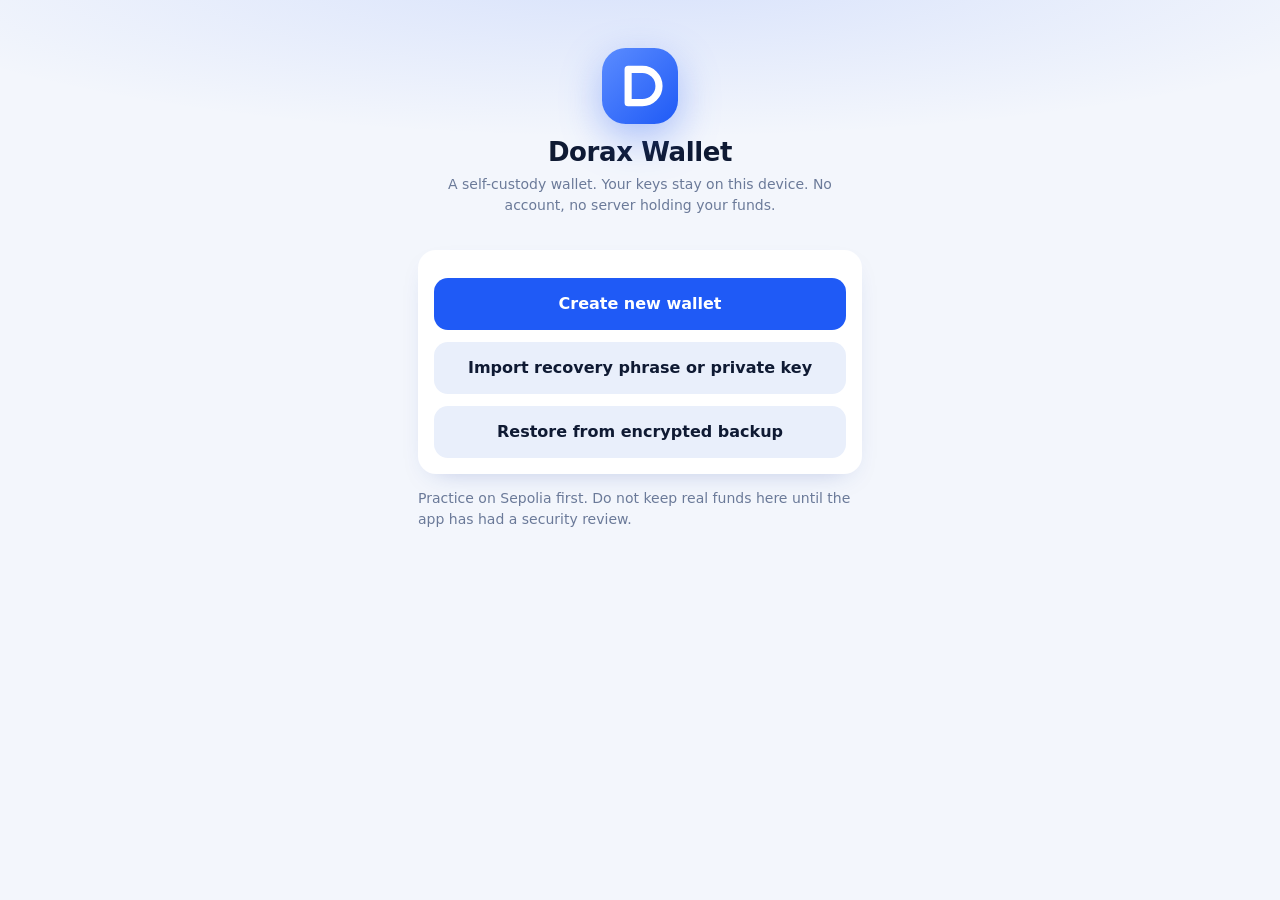
<file: index.html>
<!DOCTYPE html>
<html lang="en">
<head>
<meta charset="utf-8">
<meta name="viewport" content="width=device-width, initial-scale=1">
<meta http-equiv="Content-Security-Policy" content="default-src 'none'; script-src 'self'; style-src 'self' 'unsafe-inline'; connect-src https:; img-src data:; base-uri 'none'; form-action 'none'">
<meta name="referrer" content="no-referrer">
<title>Dorax Wallet</title>
<link rel="stylesheet" href="style.css?v=1">
</head>
<body>
<main id="app"></main>
<div class="toast" id="toast" role="status"></div>
<noscript><p style="padding:20px;font-family:sans-serif">Dorax Wallet needs JavaScript.</p></noscript>
<script src="ethers.umd.min.js"></script>
<script src="qrcode.js"></script>
<script src="app.js?v=1"></script>
</body>
</html>
</file>
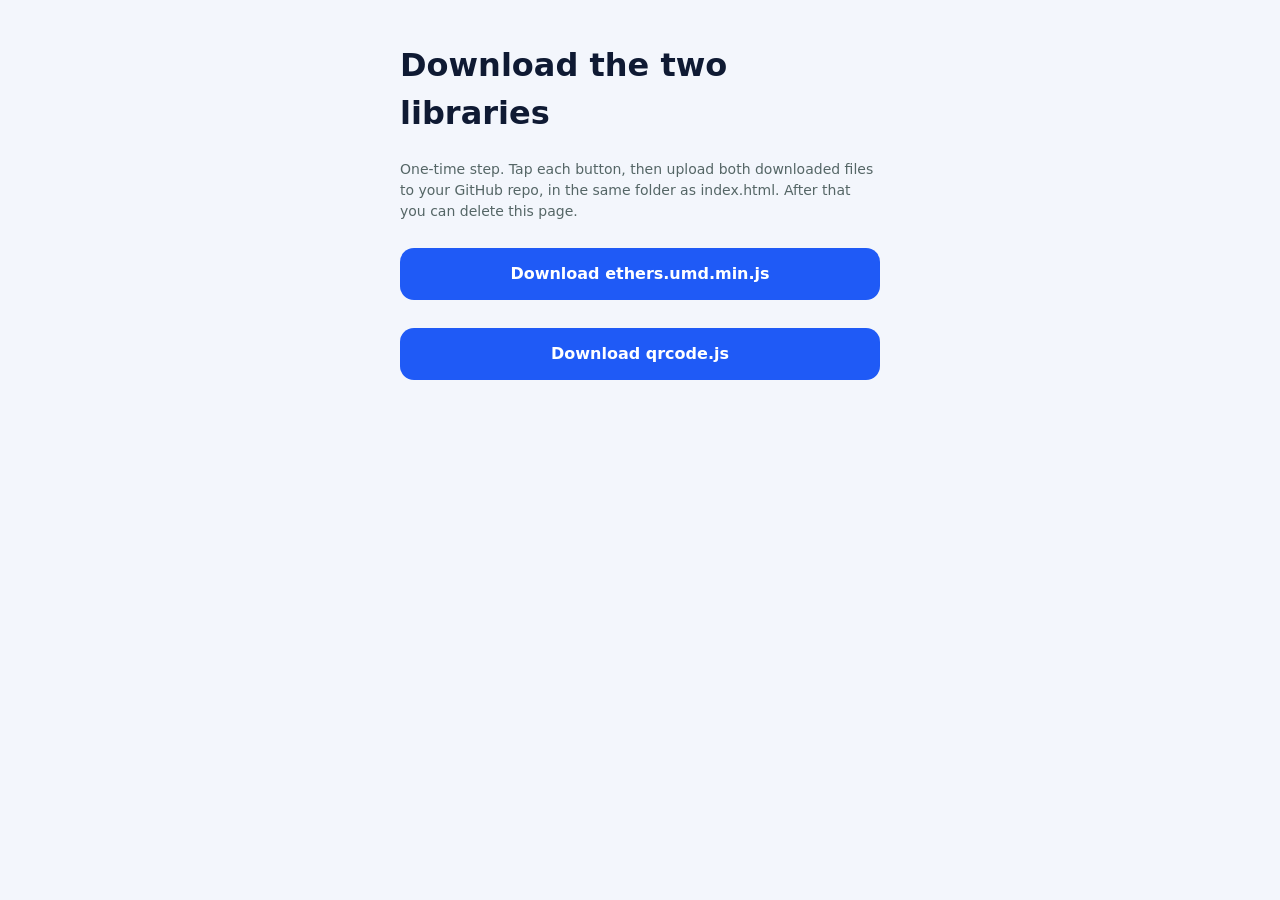
<file: get-libs.html>
<!DOCTYPE html>
<html lang="en">
<head>
<meta charset="utf-8">
<meta name="viewport" content="width=device-width, initial-scale=1">
<meta http-equiv="Content-Security-Policy" content="default-src 'none'; script-src 'unsafe-inline'; style-src 'unsafe-inline'; connect-src https://cdn.jsdelivr.net">
<meta name="referrer" content="no-referrer">
<title>Get libraries</title>
<style>
body{font:16px/1.5 system-ui,sans-serif;max-width:480px;margin:0 auto;padding:20px;background:#f3f6fc;color:#0f1a33}
button{width:100%;padding:14px;margin:12px 0 4px;font:inherit;font-weight:600;color:#fff;background:#1f5af6;border:0;border-radius:14px}
p{color:#566;font-size:14px}.o{word-break:break-all;font-family:monospace;font-size:12px}
</style>
</head>
<body>
<h1>Download the two libraries</h1>
<p>One-time step. Tap each button, then upload both downloaded files to your GitHub repo, in the same folder as index.html. After that you can delete this page.</p>
<button data-u="https://cdn.jsdelivr.net/npm/ethers@6.13.4/dist/ethers.umd.min.js" data-n="ethers.umd.min.js">Download ethers.umd.min.js</button>
<p class="o" id="o0"></p>
<button data-u="https://cdn.jsdelivr.net/npm/qrcode-generator@1.4.4/qrcode.js" data-n="qrcode.js">Download qrcode.js</button>
<p class="o" id="o1"></p>
<script>
document.querySelectorAll('button').forEach(function (b, i) {
  b.addEventListener('click', async function () {
    var o = document.getElementById('o' + i);
    o.textContent = 'Downloading...';
    try {
      var r = await fetch(b.dataset.u);
      if (!r.ok) throw new Error('HTTP ' + r.status);
      var buf = await r.arrayBuffer();
      var h = await crypto.subtle.digest('SHA-256', buf);
      var hex = Array.from(new Uint8Array(h)).map(function (x) { return x.toString(16).padStart(2, '0'); }).join('');
      var a = document.createElement('a');
      a.href = URL.createObjectURL(new Blob([buf], { type: 'application/octet-stream' }));
      a.download = b.dataset.n;
      document.body.appendChild(a); a.click(); a.remove();
      o.textContent = b.dataset.n + ' saved (' + Math.round(buf.byteLength / 1024) + ' KB). SHA-256: ' + hex;
    } catch (e) { o.textContent = 'Failed: ' + e.message; }
  });
});
</script>
</body>
</html>
</file>
<file: style.css>
:root{--bg:#f3f6fc;--card:#fff;--sur:#e9effb;--ink:#0f1a33;--mute:#6b7a99;--line:#e3e9f6;--acc:#1f5af6;--accink:#fff;--warn:#fff4dc;--warnink:#7a4a05;--bad:#d92d20;--ok:#16a34a;--link:#1f5af6;--sh:0 10px 28px -16px rgba(31,64,160,.35)}
@media(prefers-color-scheme:dark){:root{--bg:#0b1226;--card:#141d36;--sur:#1b2644;--ink:#eef2fc;--mute:#8d9bbd;--line:#243153;--acc:#4d86ff;--warn:#2d2410;--warnink:#f0c987;--bad:#ff7a6e;--ok:#3ccf74;--link:#7aa5ff;--sh:0 10px 28px -16px rgba(0,0,0,.6)}}
*{box-sizing:border-box}
html,body{margin:0;background:var(--bg);color:var(--ink);font:16px/1.5 system-ui,-apple-system,"Segoe UI",Roboto,sans-serif;-webkit-tap-highlight-color:transparent}
body{background-image:radial-gradient(90% 40% at 50% -5%,rgba(31,90,246,.13),transparent 70%);background-repeat:no-repeat}
#app{max-width:480px;margin:0 auto;padding:14px 18px 56px}
.pg{animation:fade .22s ease both}
svg{fill:none;stroke:currentColor;stroke-width:2;stroke-linecap:round;stroke-linejoin:round}
h1{font-size:26px;line-height:1.2;margin:6px 0;letter-spacing:-.015em}
h2{font-size:13px;margin:0 0 8px;color:var(--mute);font-weight:600}
.sub,.note{color:var(--mute);font-size:14px;margin:0 0 14px}
.card{background:var(--card);border-radius:18px;padding:16px;margin:14px 0;box-shadow:var(--sh)}
.card.warn{background:var(--warn);color:var(--warnink);font-size:14px;box-shadow:none}
label{display:block;font-size:13px;color:var(--mute);margin:14px 0 6px;font-weight:600}
input,textarea,select{width:100%;padding:13px 14px;font:inherit;color:var(--ink);background:var(--card);border:1px solid var(--line);border-radius:14px;transition:border-color .2s,box-shadow .2s}
textarea{min-height:96px;font-family:ui-monospace,Menlo,Consolas,monospace;font-size:14px}
input:focus,textarea:focus,select:focus{outline:0;border-color:var(--acc);box-shadow:0 0 0 3px rgba(31,90,246,.18)}
button:focus-visible{outline:2px solid var(--acc);outline-offset:2px}
input[type=checkbox]{width:auto;margin-right:8px}
button{width:100%;padding:14px;margin-top:12px;font:inherit;font-weight:600;color:var(--accink);background:var(--acc);border:0;border-radius:14px;cursor:pointer;transition:transform .15s ease,filter .2s ease,background .2s ease}
button:hover{filter:brightness(1.06)}button:active{transform:scale(.98)}
button:disabled{opacity:.5;cursor:default}
button.alt{background:var(--sur);color:var(--ink)}
button.danger{color:var(--bad)}
button.sm{width:auto;padding:8px 14px;font-size:14px;margin-top:8px;border-radius:999px}
.top{display:flex;justify-content:space-between;align-items:center;margin:4px 0 14px}
.brand{display:flex;align-items:center;gap:10px;font-weight:700;font-size:18px}
.brand svg{width:30px;height:30px;stroke:none}
.welcome{text-align:center;padding:34px 0 6px}
.bigmark svg{width:76px;height:76px;stroke:none;filter:drop-shadow(0 14px 20px rgba(31,90,246,.35))}
.addr,.bal{font-family:ui-monospace,Menlo,Consolas,monospace;word-break:break-all}
.words{display:grid;grid-template-columns:1fr 1fr;gap:8px;margin:14px 0}
.words span{background:var(--card);border-radius:12px;padding:10px;font-family:ui-monospace,Menlo,Consolas,monospace;box-shadow:var(--sh)}
.words i{color:var(--mute);font-style:normal;margin-right:8px;font-size:13px}
.msg{margin-top:10px;font-size:14px;word-break:break-word}.err{color:var(--bad)}.ok{color:var(--ok)}
a{color:var(--link);font-weight:600;text-decoration:none}
.hdr{display:flex;justify-content:space-between;align-items:center;margin:2px 0 14px}
.pill{display:flex;align-items:center;gap:8px;width:auto;margin:0;padding:8px 12px;border-radius:999px;background:var(--card);color:var(--ink);font-size:14px;box-shadow:var(--sh);max-width:62%}
.pill i{width:10px;height:10px;border-radius:50%;flex:none}
.pill svg{width:16px;height:16px;flex:none}
.bc{position:relative;overflow:hidden;color:#fff;border-radius:26px;padding:18px;background:linear-gradient(135deg,#1f5af6 0%,#4a7dff 60%,#7ea0ff 100%);box-shadow:0 22px 34px -18px rgba(31,90,246,.7)}
.bc:after{content:"";position:absolute;right:-50px;bottom:-70px;width:220px;height:220px;border-radius:50%;background:rgba(255,255,255,.12)}
.bc>*{position:relative;z-index:1}
.bt1{display:flex;justify-content:space-between;align-items:center}
.acc{display:flex;align-items:center;gap:10px}
.avt{width:40px;height:40px;border-radius:50%;border:2px solid rgba(255,255,255,.6)}
.an{font-weight:600;line-height:1.2}
.ad{width:auto;margin:0;padding:0;background:none;color:rgba(255,255,255,.8);font-size:13px;font-weight:500;font-family:ui-monospace,Menlo,Consolas,monospace}
.ib{width:40px;height:40px;margin:0;padding:0;border-radius:50%;background:rgba(255,255,255,.18);color:#fff;display:grid;place-items:center}
.ib svg,.ti svg{width:20px;height:20px}
.bl{margin:20px 0 4px}.bl span{font-size:13px;opacity:.85}
.bv{font-size:36px;font-weight:700;letter-spacing:-.02em;word-break:break-word;line-height:1.15}
.bv small{font-size:17px;opacity:.85;font-weight:600}
.ac{display:grid;grid-template-columns:repeat(3,1fr);gap:10px;margin-top:18px}
.ab{display:flex;flex-direction:column;align-items:center;gap:4px;margin:0;padding:12px 6px;background:rgba(255,255,255,.2);color:#fff;border-radius:16px;font-size:13px}
.ab svg{width:20px;height:20px}
.tabs{display:flex;gap:4px;background:var(--sur);padding:4px;border-radius:16px;margin:18px 0 12px}
.tabs button{flex:1;margin:0;padding:10px 4px;background:none;color:var(--mute);border-radius:12px;font-size:14px}
.tabs button.on{background:var(--card);color:var(--ink);box-shadow:var(--sh)}
.list{background:var(--card);border-radius:18px;padding:2px 14px;box-shadow:var(--sh)}
.row{display:flex;align-items:center;gap:12px;padding:14px 0;border-bottom:1px solid var(--line)}
.list>.row:last-child,.list #tk>.row:last-child{border-bottom:0}
.ti{width:42px;height:42px;border-radius:50%;display:grid;place-items:center;flex:none;color:#fff;font-weight:700}
.ti.in{background:rgba(22,163,74,.15);color:var(--ok)}
.ti.out{background:var(--sur);color:var(--ink)}
.ti.eth{background:#627eea}
.rm{flex:1;min-width:0;display:flex;flex-direction:column;line-height:1.3}
.rm span{font-size:12px;color:var(--mute)}
.rb{text-align:right;font-weight:600;font-variant-numeric:tabular-nums;word-break:break-all}
.rb.pos{color:var(--ok)}
.tl{width:auto;margin:2px 0 0;padding:0;background:none;color:var(--mute);font-size:12px;font-weight:500;text-align:left}
.vl{font-size:12px}
.lnk{background:var(--card);color:var(--link);box-shadow:var(--sh);margin-top:12px}
.srow{display:flex;justify-content:space-between;align-items:center;text-align:left;background:var(--card);color:var(--ink);margin:10px 0 0;font-weight:500;box-shadow:var(--sh)}
.srow.dng{color:var(--bad)}
.bar{display:flex;align-items:center;justify-content:space-between;margin:2px 0 10px}
.bt{font-weight:700;font-size:17px}
.back{width:40px;height:40px;margin:0;padding:0;border-radius:50%;background:var(--card);color:var(--ink);display:grid;place-items:center;box-shadow:var(--sh)}
.back svg{width:22px;height:22px}.sp{width:40px}
.fm{padding-top:4px}
.in2{display:flex;gap:8px}.in2 input{flex:1}
.pb{width:auto;margin:0;padding:0 16px;background:var(--sur);color:var(--link)}
.nrow{display:flex;align-items:center;background:var(--card);border-radius:16px;margin:8px 0;box-shadow:var(--sh)}
.nsel{display:flex;align-items:center;gap:12px;flex:1;margin:0;background:none;color:var(--ink);text-align:left;font-weight:500;min-width:0}
.nd{width:34px;height:34px;border-radius:50%;flex:none}
.nsel span:nth-child(2){display:flex;flex-direction:column;line-height:1.3;min-width:0}
.nsel small{color:var(--mute);font-weight:400}
.chk{color:var(--acc);font-weight:700;margin-left:auto}
.nrm{width:auto;margin:0 12px 0 0;padding:6px 10px;background:none;color:var(--bad);font-size:13px}
.cfm{text-align:center;padding:14px 0 6px}
.ca{font-size:36px;font-weight:700;word-break:break-word}.ca small{font-size:18px;color:var(--mute)}
.kv{display:flex;justify-content:space-between;gap:16px;padding:13px 0;border-bottom:1px solid var(--line);font-size:14px}
.kv span{color:var(--mute);flex:none}.kv b{text-align:right;font-weight:600;min-width:0}
.rcv{text-align:center;padding-top:10px}
.qrbox{display:inline-block;background:#fff;padding:14px;border-radius:20px;line-height:0;box-shadow:var(--sh)}
.stage{text-align:center;padding-top:36px}
.sico{position:relative;width:96px;height:96px;margin:30px auto 22px}
.ring{position:absolute;inset:0;border-radius:50%;border:4px solid var(--sur);border-top-color:var(--acc);animation:spin 1s linear infinite}
.arr{position:absolute;left:28px;top:28px;width:40px;height:40px;color:var(--acc);animation:rise 1.3s ease-in-out infinite}
.ck,.xx{position:absolute;inset:0;width:96px;height:96px;display:none;stroke-width:3}
.ck{color:var(--ok)}.xx{color:var(--bad)}
.ck circle,.xx circle{stroke-dasharray:152;stroke-dashoffset:152;animation:draw .6s ease forwards}
.ck path,.xx path{stroke-dasharray:50;stroke-dashoffset:50;animation:draw .4s .5s ease forwards}
[data-k=ok] .ring,[data-k=ok] .arr,[data-k=fail] .ring,[data-k=fail] .arr{display:none}
[data-k=ok] .ck,[data-k=fail] .xx{display:block}
[data-k=wait] .ring{animation-duration:1.8s}
[data-k=pend] .ring,[data-k=pend] .arr{animation:none}
.st{font-size:22px;font-weight:700}.ss{color:var(--mute);margin:4px 0 18px;word-break:break-word}
.steps{display:flex;justify-content:center;gap:18px;margin:6px 0 14px;font-size:12px;color:var(--mute)}
.steps div{display:flex;align-items:center;gap:6px}
.steps i{width:10px;height:10px;border-radius:50%;background:var(--sur)}
.steps .on{color:var(--ink)}.steps .on i{background:var(--ok)}
.steps .cur i{background:var(--acc);animation:pulse 1.2s ease-in-out infinite}
@keyframes fade{from{opacity:0;transform:translateY(6px)}to{opacity:1;transform:none}}
@keyframes spin{to{transform:rotate(360deg)}}
@keyframes rise{0%,100%{transform:translateY(4px);opacity:.55}50%{transform:translateY(-4px);opacity:1}}
@keyframes draw{to{stroke-dashoffset:0}}
@keyframes pulse{50%{opacity:.35}}
@media(prefers-reduced-motion:reduce){*{animation-duration:.01s!important;animation-iteration-count:1!important;transition:none!important}}
.row.clk{cursor:pointer;transition:opacity .15s}.row.clk:active{opacity:.6}
.ti.big{width:64px;height:64px;font-size:24px;margin:0 auto 10px}
.ac2{display:grid;grid-template-columns:1fr 1fr;gap:10px;margin:16px 0 20px}
.ab2{display:flex;flex-direction:column;align-items:center;gap:4px;margin:0;padding:12px 6px;background:var(--card);color:var(--acc);border-radius:16px;font-size:13px;box-shadow:var(--sh)}
.ab2 svg{width:20px;height:20px}
.toast{position:fixed;left:50%;bottom:24px;transform:translate(-50%,20px);max-width:90%;background:var(--ink);color:var(--bg);padding:12px 18px;border-radius:14px;font-size:14px;font-weight:600;box-shadow:0 14px 30px -12px rgba(0,0,0,.5);opacity:0;pointer-events:none;transition:opacity .25s,transform .25s;z-index:20;text-align:center}
.toast.on{opacity:1;transform:translate(-50%,0)}
.fv{display:block;font-size:12px;color:var(--mute);font-weight:500;min-height:1em}
.bs2{font-size:15px;opacity:.92;margin-top:2px;word-break:break-word}
.ov{position:fixed;inset:0;z-index:30;background:rgba(8,14,32,.55);-webkit-backdrop-filter:blur(3px);backdrop-filter:blur(3px);display:flex;align-items:flex-end;justify-content:center;animation:fadeo .2s ease both}
.sheet{width:100%;max-width:480px;background:var(--card);border-radius:24px 24px 0 0;padding:22px 20px 26px;box-shadow:0 -20px 40px -20px rgba(0,0,0,.4);animation:up .25s ease both}
@media(min-width:520px){.ov{align-items:center}.sheet{border-radius:24px}}
.shi{width:52px;height:52px;margin:0 auto 10px;border-radius:50%;background:var(--sur);color:var(--acc);display:grid;place-items:center}
.shi svg{width:24px;height:24px}
.sht{text-align:center;font-size:18px;font-weight:700}
.shake{animation:shake .35s}
@keyframes fadeo{from{opacity:0}to{opacity:1}}
@keyframes up{from{transform:translateY(40px);opacity:0}to{transform:none;opacity:1}}
@keyframes shake{20%,60%{transform:translateX(-8px)}40%,80%{transform:translateX(8px)}}
</file>
